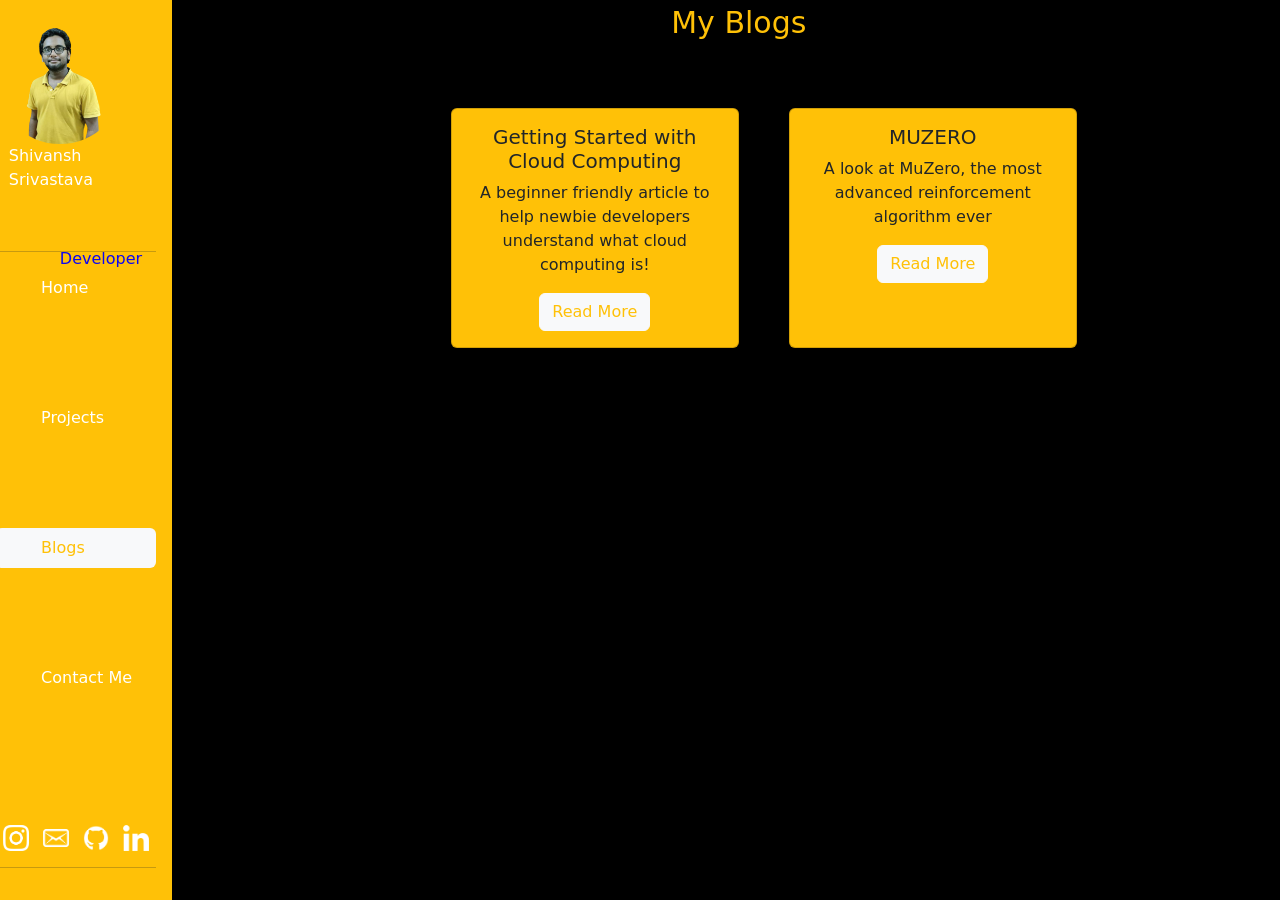
<file: blog.html>
<!DOCTYPE html>
<html lang="en">
<head>
    <meta charset="UTF-8">
    <meta http-equiv="X-UA-Compatible" content="IE=edge">
    <meta name="viewport" content="width=device-width, initial-scale=1.0">
    <link href="https://cdn.jsdelivr.net/npm/bootstrap@5.2.1/dist/css/bootstrap.min.css" rel="stylesheet" integrity="sha384-iYQeCzEYFbKjA/T2uDLTpkwGzCiq6soy8tYaI1GyVh/UjpbCx/TYkiZhlZB6+fzT" crossorigin="anonymous">
    <link rel="stylesheet" href="sidebar.css">
    <link rel="stylesheet" href="transition.css">
    <link rel="stylesheet" href="blog.css">
    <title>Blog</title>
</head>
<body>
    <div class="container">
    <div class="d-flex flex-column flex-shrink-0 p-3 text-dark bg-warning" style="width: 15vw; height: 100vh;">
      <div class="myImage">
        <img src="./images/newPhoto.png" alt="">
      </div>
      <div class="name">
        Shivansh Srivastava
      </div>
      <div id=flip>
        <div><div>Developer</div></div>
        <div><div>Entrepreneur</div></div>
        <div><div>Sportsman</div></div>
    </div>
        <a href="/" class="d-flex align-items-center mb-3 mb-md-0 me-md-auto text-white text-decoration-none">
          <svg class="bi me-2" width="40" height="32"><use xlink:href="#bootstrap"></use></svg>
        </a>
        <hr class="top">
        <ul class="nav nav-pills flex-column mb-auto">
          <li class="index">
            <a href="index.html" class="nav-link text-white" aria-current="page">
              <svg class="bi me-2" width="16" height="16"><use xlink:href="#home"></use></svg>
              Home
            </a>
          </li>
          <li class="project">
            <a href="Projects.html" class="nav-link text-white">
              <svg class="bi me-2" width="16" height="16"><use xlink:href="#table"></use></svg>
              Projects
            </a>
          </li>
          <li class="blog">
            <a href="blog.html" class="nav-link active bg-light text-warning">
              <svg class="bi me-2" width="16" height="16"><use xlink:href="#grid"></use></svg>
              Blogs
            </a>
          </li>
          <li class="contact">
            <a href="contact.html" class="nav-link text-white">
              <svg class="bi me-2" width="16" height="16"><use xlink:href="#people-circle"></use></svg>
              Contact Me
            </a>
          </li>
        </ul>

        <div class="transferLinks">
          <a href="https://www.instagram.com/vulcan_centaur/"><img src="./images/insta.png" alt=""></a>
          <a href="mailto:ee21b125@smail.iitm.ac.in?subject=Type%20your%20title%20here&amp;body=Talk%20to%20me%20buddy" target="_blank"><img src="./images/email.png" alt=""></a>
          <a href="https://github.com/Shivansh1917"><img src="./images/github.png" alt=""></a>
          <a href="https://www.linkedin.com/in/shivansh-srivastava-066b69193/"><img src="./images/linked.png" alt=""></a>
      </div>
        <hr>
      </div>
      <div class="main">
        <div class="ProjectContainer">
            <div class="Heading text-warning">My Blogs</div>
            <div class="Blogs display-flex">

                <div class="row text-light">
                    <div class="col-sm">
                        <div class="card bg-warning" style="width: 18rem;">
                            <div class="card-body ">
                              <h5 class="card-title">Getting Started with Cloud Computing</h5>
                              <p class="card-text">A beginner friendly article to help newbie developers understand what cloud computing is!</p>
                              <a href="https://cfi.iitm.ac.in/blog/new-blog-eCB4Nn0a8jqE" class="btn btn-light text-warning stretched-link">Read More</a>
                            </div>
                          </div>
                          <div class="card bg-warning" style="width: 18rem;">
                            <div class="card-body ">
                              <h5 class="card-title">MUZERO</h5>
                              <p class="card-text">A look at MuZero, the most advanced reinforcement algorithm ever</p>
                              <a href="https://cfi.iitm.ac.in/blog/muzero--the-undefeatable-player-FXLFngjSnGMa" class="btn btn-light text-warning stretched-link">Read More</a>
                            </div>
                          </div>
                    </div>
        
                          
                    </div>


                  </div>

                    </div>
                  </div>
    </div>
</div>
    <script src="https://cdn.jsdelivr.net/npm/bootstrap@5.2.1/dist/js/bootstrap.bundle.min.js" integrity="sha384-u1OknCvxWvY5kfmNBILK2hRnQC3Pr17a+RTT6rIHI7NnikvbZlHgTPOOmMi466C8" crossorigin="anonymous"></script>
</body>
</html>
</file>
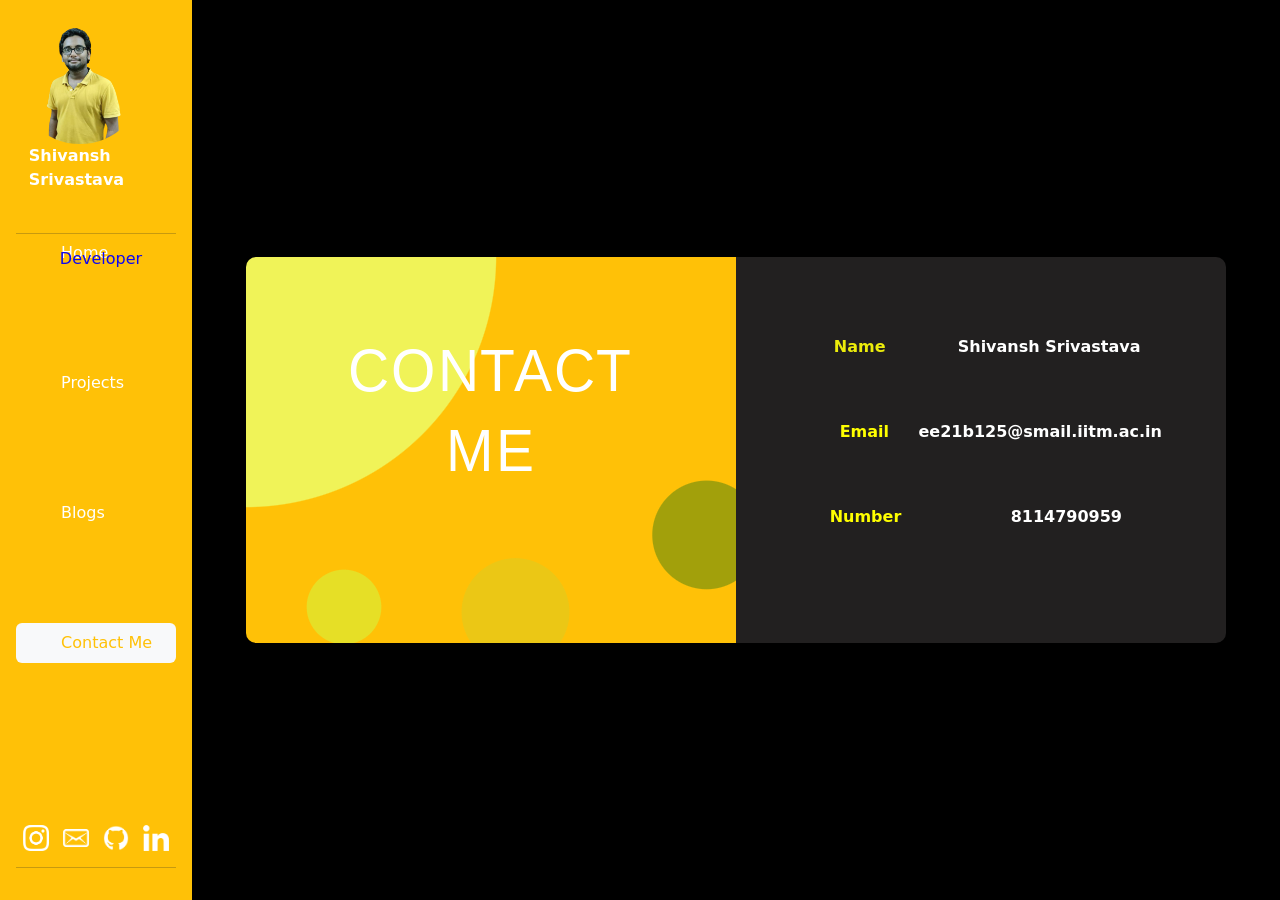
<file: contact.html>
<!DOCTYPE html>
<html lang="en">
<head>
    <meta charset="UTF-8">
    <meta http-equiv="X-UA-Compatible" content="IE=edge">
    <meta name="viewport" content="width=device-width, initial-scale=1.0">
    <title>Contact Me</title>
    <link href="https://cdn.jsdelivr.net/npm/bootstrap@5.2.1/dist/css/bootstrap.min.css" rel="stylesheet" integrity="sha384-iYQeCzEYFbKjA/T2uDLTpkwGzCiq6soy8tYaI1GyVh/UjpbCx/TYkiZhlZB6+fzT" crossorigin="anonymous">
    <link rel="stylesheet" href="sidebar.css">
    <link rel="stylesheet" href="transition.css">
    <link rel="stylesheet" href="contact.css">
</head>
<body>
  <div class="d-flex flex-column flex-shrink-0 p-3 text-dark bg-warning" style="width: 15vw; height: 100vh;">
    <div class="myImage">
      <img src="./images/newPhoto.png" alt="">
    </div>
    <div class="name">
      Shivansh Srivastava
    </div>
    <div id=flip>
      <div><div>Developer</div></div>
      <div><div>Entrepreneur</div></div>
      <div><div>Sportsman</div></div>
  </div>
      <a href="/" class="d-flex align-items-center mb-3 mb-md-0 me-md-auto text-white text-decoration-none">
        <svg class="bi me-2" width="40" height="32"><use xlink:href="#bootstrap"></use></svg>
      </a>
      <hr class="top">
      <ul class="nav nav-pills flex-column mb-auto">
        <li class="index">
          <a href="index.html" class="nav-link text-white" aria-current="page">
            <svg class="bi me-2" width="16" height="16"><use xlink:href="#home"></use></svg>
            Home
          </a>
        </li>
        <li class="project">
          <a href="Projects.html" class="nav-link text-white">
            <svg class="bi me-2" width="16" height="16"><use xlink:href="#table"></use></svg>
            Projects
          </a>
        </li>
        <li class="blog">
          <a href="blog.html" class="nav-link text-white">
            <svg class="bi me-2" width="16" height="16"><use xlink:href="#grid"></use></svg>
            Blogs
          </a>
        </li>
        <li class="contact">
          <a href="contact.html" class="nav-link active bg-light text-warning">
            <svg class="bi me-2" width="16" height="16"><use xlink:href="#people-circle"></use></svg>
            Contact Me
          </a>
        </li>
      </ul>

      <div class="transferLinks">
        <a href="https://www.instagram.com/vulcan_centaur/"><img src="./images/insta.png" alt=""></a>
        <a href="mailto:ee21b125@smail.iitm.ac.in?subject=Type%20your%20title%20here&amp;body=Talk%20to%20me%20buddy" target="_blank"><img src="./images/email.png" alt=""></a>
        <a href="https://github.com/Shivansh1917"><img src="./images/github.png" alt=""></a>
        <a href="https://www.linkedin.com/in/shivansh-srivastava-066b69193/"><img src="./images/linked.png" alt=""></a>
    </div>
     <hr>
    </div>
    <section id="contactDetails">
        <div class="contact-box">
          <div class="contact-links">
            <h2>CONTACT</h2>
            <h2>ME</h2>
          </div>
          <div class="contact-form-wrapper">
              <div class="name">
                <p class="head">Name</p>
                <p class="answer">Shivansh Srivastava</p>
              </div>
              <div class="email">
                <p class="head">Email</p>
                <p class="answer">ee21b125@smail.iitm.ac.in</p>
              </div>
              <div class="number">
                <p class="head">Number</p>
                <p class="answer">8114790959</p>
              </div>
          </div>
        </div>
      </section>
      <script src="https://cdn.jsdelivr.net/npm/bootstrap@5.2.1/dist/js/bootstrap.bundle.min.js" integrity="sha384-u1OknCvxWvY5kfmNBILK2hRnQC3Pr17a+RTT6rIHI7NnikvbZlHgTPOOmMi466C8" crossorigin="anonymous"></script>
</body>
</html>
</file>
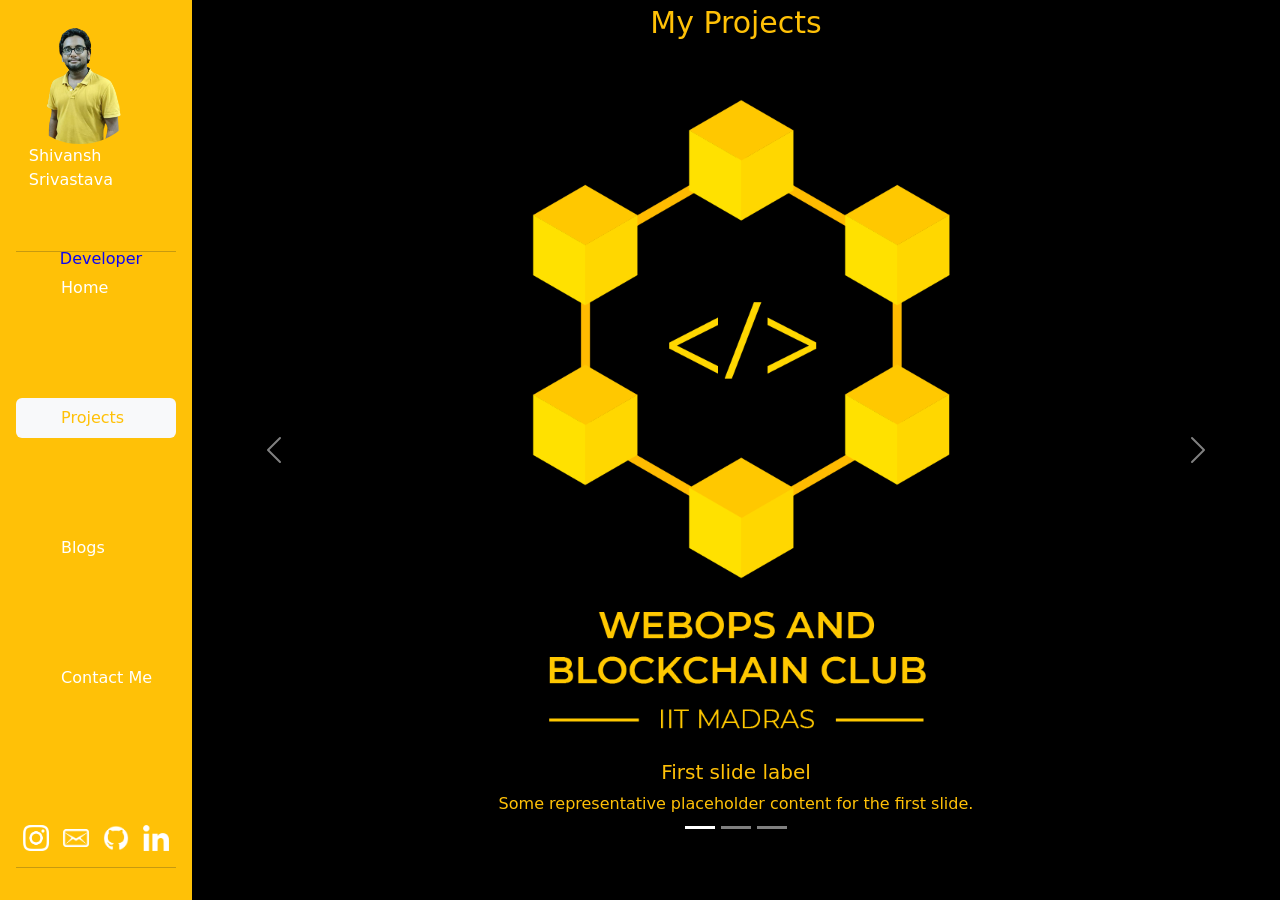
<file: Projects.html>
<!DOCTYPE html>
<html lang="en">
<head>
    <meta charset="UTF-8">
    <meta http-equiv="X-UA-Compatible" content="IE=edge">
    <meta name="viewport" content="width=device-width, initial-scale=1.0">
    <link href="https://cdn.jsdelivr.net/npm/bootstrap@5.2.1/dist/css/bootstrap.min.css" rel="stylesheet" integrity="sha384-iYQeCzEYFbKjA/T2uDLTpkwGzCiq6soy8tYaI1GyVh/UjpbCx/TYkiZhlZB6+fzT" crossorigin="anonymous">
    <link rel="stylesheet" href="sidebar.css">
    <link rel="stylesheet" href="transition.css">
    <link rel="stylesheet" href="project.css">
    <title>Project</title>
</head>
<body class="main">
  <div class="container">
    <div class="d-flex flex-column flex-shrink-0 p-3 text-dark bg-warning" style="width: 15vw; height: 100vh;">
      <div class="myImage">
        <img src="./images/newPhoto.png" alt="">
      </div>
      <div class="name">
        Shivansh Srivastava
      </div>
      <div id=flip>
        <div><div>Developer</div></div>
        <div><div>Entrepreneur</div></div>
        <div><div>Sportsman</div></div>
    </div>
        <a href="/" class="d-flex align-items-center mb-3 mb-md-0 me-md-auto text-white text-decoration-none">
          <svg class="bi me-2" width="40" height="32"><use xlink:href="#bootstrap"></use></svg>
        </a>
        <hr class="top">
        <ul class="nav nav-pills flex-column mb-auto">
          <li class="index">
            <a href="index.html" class="nav-link text-white" aria-current="page">
              <svg class="bi me-2" width="16" height="16"><use xlink:href="#home"></use></svg>
              Home
            </a>
          </li>
          <li class="project">
            <a href="Projects.html" class="nav-link active bg-light text-warning">
              <svg class="bi me-2" width="16" height="16"><use xlink:href="#table"></use></svg>
              Projects
            </a>
          </li>
          <li class="blog">
            <a href="blog.html" class="nav-link text-white">
              <svg class="bi me-2" width="16" height="16"><use xlink:href="#grid"></use></svg>
              Blogs
            </a>
          </li>
          <li class="contact">
            <a href="contact.html" class="nav-link text-white">
              <svg class="bi me-2" width="16" height="16"><use xlink:href="#people-circle"></use></svg>
              Contact Me
            </a>
          </li>
        </ul>

        <div class="transferLinks">
          <a href="https://www.instagram.com/vulcan_centaur/"><img src="./images/insta.png" alt=""></a>
          <a href="mailto:ee21b125@smail.iitm.ac.in?subject=Type%20your%20title%20here&amp;body=Talk%20to%20me%20buddy" target="_blank"><img src="./images/email.png" alt=""></a>
          <a href="https://github.com/Shivansh1917"><img src="./images/github.png" alt=""></a>
          <a href="https://www.linkedin.com/in/shivansh-srivastava-066b69193/"><img src="./images/linked.png" alt=""></a>
      </div>
        <hr>
      </div>
      <div class="main">

 
        
        <div class="ProjectContainer">
            <div class="devInfo">
                <div class="Heading text-warning">My Projects</div>
                <div id="carouselExampleCaptions" class="carousel carousel-light slide" data-bs-ride="false" >
                    <div class="carousel-indicators">
                      <button type="button" data-bs-target="#carouselExampleDark" data-bs-slide-to="0" class="active" aria-current="true" aria-label="Slide 1"></button>
                      <button type="button" data-bs-target="#carouselExampleDark" data-bs-slide-to="1" aria-label="Slide 2"></button>
                      <button type="button" data-bs-target="#carouselExampleDark" data-bs-slide-to="2" aria-label="Slide 3"></button>
                    </div>
                    <div class="carousel-inner text-warning">
                      <div class="carousel-item active" >
                        <img src="images/WebopsandBlockchainLogo.2dd064ac.png" alt="...">
                        <div class="carousel-caption text-warning d-none d-md-block">
                          <h5>First slide label</h5>
                          <p>Some representative placeholder content for the first slide.</p>
                        </div>
                      </div>
                      <div class="carousel-item">
                        <img src="images/WebopsandBlockchainLogo.2dd064ac.png"  alt="...">
                        <div class="carousel-caption text-warning d-none d-md-block">
                          <h5>Second slide label</h5>
                          <p>Some representative placeholder content for the second slide.</p>
                        </div>
                      </div>
                      <div class="carousel-item">
                        <img src="images/WebopsandBlockchainLogo.2dd064ac.png"  alt="...">
                        <div class="carousel-caption text-warning d-none d-md-block">
                          <h5>Third slide label</h5>
                          <p>Some representative placeholder content for the third slide.</p>
                        </div>
                      </div>
                    </div>
                    <button class="carousel-control-prev" type="button" data-bs-target="#carouselExampleCaptions" data-bs-slide="prev">
                      <span class="carousel-control-prev-icon" aria-hidden="true"></span>
                      <span class="visually-hidden">Previous</span>
                    </button>
                    <button class="carousel-control-next" type="button" data-bs-target="#carouselExampleCaptions" data-bs-slide="next">
                      <span class="carousel-control-next-icon" aria-hidden="true"></span>
                      <span class="visually-hidden">Next</span>
                    </button>
                  </div>
            </div>              
        </div>
    </div>
    </div>
    <script src="https://cdn.jsdelivr.net/npm/bootstrap@5.2.1/dist/js/bootstrap.bundle.min.js" integrity="sha384-u1OknCvxWvY5kfmNBILK2hRnQC3Pr17a+RTT6rIHI7NnikvbZlHgTPOOmMi466C8" crossorigin="anonymous"></script>
</body>
</html>
</file>
<file: sidebar.css>
.myImage{
    left: 4vw;
}
.myImage img{
    width: 10vw;
    border-radius: 50%;
}

.name{
    color: white;
    margin-left: 1vw;
}
.top{
    margin-top: 3vh;
}

.project{
    margin-top: 10vh;
}

.blog{
    margin-top: 10vh;
}

.contact{
    margin-top: 10vh;    
}

.transferLinks{
    display: flex;
    justify-content: space-around;
    margin-top: 1vh;;
}

.transferLinks img{
    height: 2vw;
}
</file>
<file: transition.css>
@import url('https://fonts.googleapis.com/css?family=Roboto:700');

  #containers {
    color:rgb(255, 255, 255);
    font-size:36px;
    font-weight:bold;
    padding-top:200px;  
    position:fixed;
    width:100%;
    bottom:60%;
    display:flex;
    /* margin-left: 194px; */
    flex-direction: column;
  }
  
  #flip {
    height:50px;
    overflow:hidden;
    position: absolute;
    top: 27vh;
    left: -1.5vw;
  }
  
  #flip > div > div {
    color:rgb(13, 5, 242);
    padding:4px 12px;
    height:45px;
    margin-bottom:45px;
    display:inline-block;
    margin-left: 67px;
}
  
  #flip div:first-child {
    animation: show 5s linear infinite;
  }

  
  @keyframes show {
    0% {margin-top:-270px;}
    5% {margin-top:-180px;}
    33% {margin-top:-180px;}
    38% {margin-top:-90px;}
    66% {margin-top:-90px;}
    71% {margin-top:0px;}
    99.99% {margin-top:0px;}
    100% {margin-top:-270px;}
  }
</file>
<file: blog.css>
*{
    margin: 0;
    padding: 0;
}


body{
    background-color: black;
}

.d-flex{
    margin-left: -6.5vw;
}
.ProjectContainer {
    top: 2vh;
    text-align: center;
    margin-left: 8vw;
}

.container {
    margin-left: 0px !important;
    padding-left: 0px !important;
    margin-right: 0px !important;
    padding-right: 0px !important;
    display: flex;
    justify-content: space-around;
}


.Heading{
    font-size: 30px;
}

.Blogs {
    margin-top: 5vh;
}

.card {
    margin-top: 2vh;
}

.col-sm{
    display: flex;
}

.col-sm .card{
    margin-left: 50px;
}
</file>
<file: contact.css>
@import url('https://fonts.googleapis.com/css2?family=Poppins:ital,wght@0,100;0,200;0,300;0,400;0,500;0,600;0,700;0,800;0,900;1,100;1,200;1,300;1,400;1,500;1,600;1,700;1,800;1,900&display=swap');

@import url('https://fonts.googleapis.com/css2?family=Arimo:ital,wght@0,400;0,500;0,600;0,700;1,400;1,500;1,600;1,700&display=swap');

* {
  margin: 0;
  box-sizing: border-box;
}

body {
    display: flex;
    justify-content: space-around;
    background-color: #000000;
}



.links ul{
    list-style: none;
}

#contactDetails {
  display: flex;
  justify-content: center;
  align-items: center;
  width: 87vw;
}

.contact-box {
  width: clamp(100px, 90%, 1000px);
  margin: 80px 50px;
  display: flex;
  flex-wrap: wrap;
}

.contact-links, .contact-form-wrapper {
  width: 50%;
  padding: 8% 5% 10% 5%;
}


.contact-links {
  background:
    radial-gradient(
      circle at 55% 92%, #ebc715 0 12%, transparent 12.2%
    ), 
    radial-gradient(
      circle at 94% 72%, #a2a00b 0 10%, transparent 10.2%
    ), 
    radial-gradient(
      circle at 20% max(78%, 350px), #e6df26 0 7%, transparent 7.2%
    ), 
    radial-gradient(
      circle at 0% 0%, #f0f358 0 40%, transparent 40.2%
    ), 
    #1f2e43;
  border-radius: 10px 0 0 10px;
  background-color: #ffc107;
}

.contact-form-wrapper {
  background-color: #2a2828d1;
  border-radius: 0 10px 10px 0;
  color: white;
}


.name{
display: flex;
justify-content: space-around;
padding-bottom: 5vh;
font-weight: bold;
}

.name .head{
color: rgb(236, 236, 11); 
}
.email{
display: flex;
justify-content: space-around;
margin-left: 40px;
padding-bottom: 5vh;
font-weight: bold;
}

.email .head{
color: yellow;  
}
.number{
display: flex;  
justify-content: space-around;
margin-left: -10px;
font-weight: bold;
}
.number .head{
color: yellow;
}
h2 {
  font-family: 'Arimo', sans-serif;
  color: #fff;
  font-size: clamp(30px, 6vw, 60px);
  letter-spacing: 2px;
  text-align: center;
  transform: scale(.95, 1);
}

.links {
  display: flex;
  flex-wrap: wrap;
  justify-content: center;
  padding-top: 50px;
}

.d-flex ul {
  margin-top: -17px;
}

.top{
  margin-top: -4vh;
}
</file>
<file: project.css>
.main{
    background-color: rgb(0, 0, 0);
    width: 85vw;
    margin-right: -15vw;
}
.ProjectContainer {
    top: 2vh;
    text-align: center;
}

.container {
    display: flex;
    margin-left: 0px !important;
    padding-left: 0px !important;
    margin-right: 0px !important;
    padding-right: 0px !important;
}
.carousel-item img {
    height: 90vh;
    width: 90vh;
}

.carousel-caption{
    padding: 3px;
}

.Heading{
    font-size: 30px;
}

button{
    color: yellow;
}
</file>
